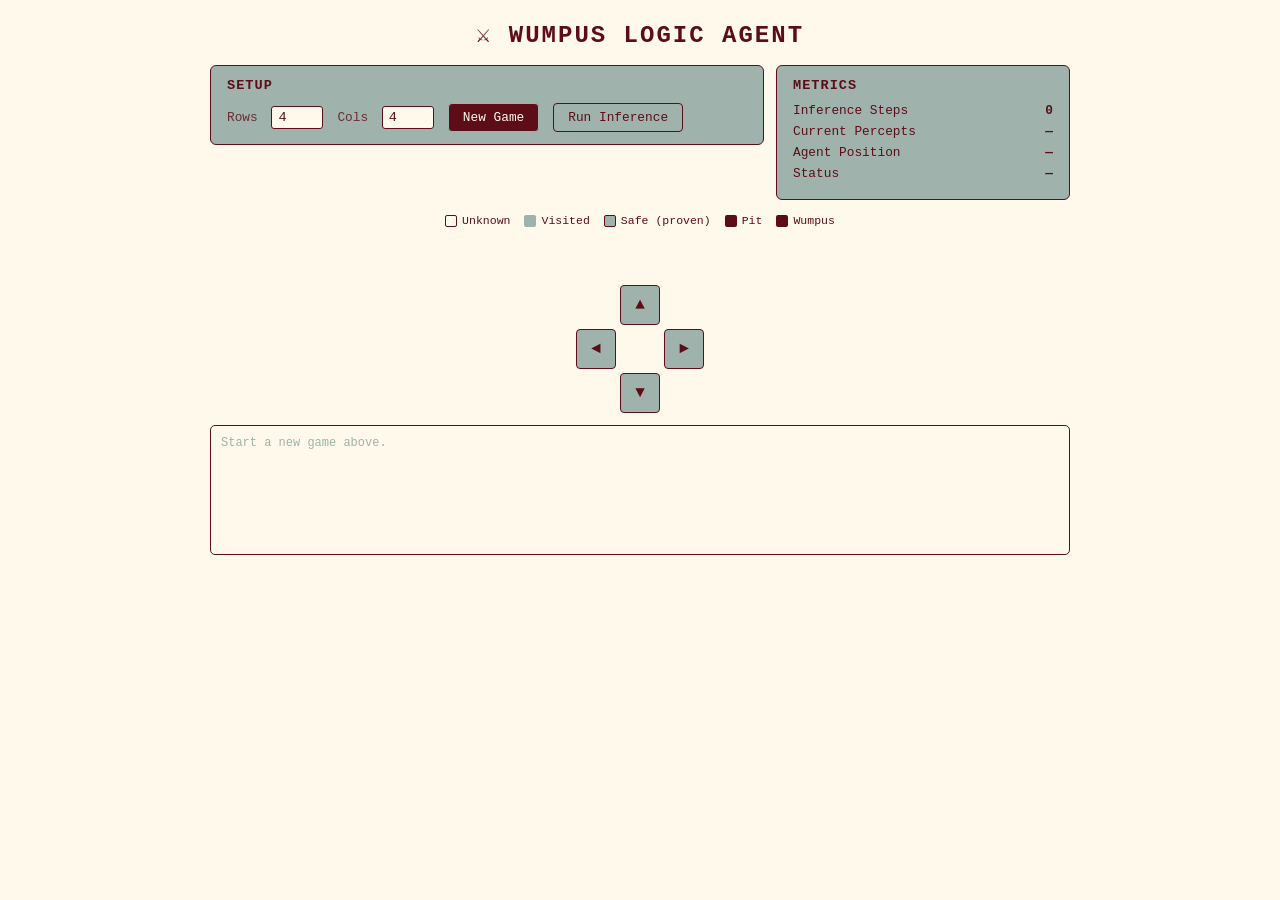
<file: templates/index.html>
<!doctype html>
<html lang="en">
  <head>
    <meta charset="UTF-8" />
    <meta name="viewport" content="width=device-width, initial-scale=1.0" />
    <title>Wumpus Logic Agent</title>
    <style>
      * {
        box-sizing: border-box;
        margin: 0;
        padding: 0;
      }

      body {
        font-family: "Courier New", monospace;
        /* Using Vanilla Custard for background to create a light-mode theme */
        background: #fff9eb;
        /* Using Bloodstone for main text for contrast */
        color: #5d0d18;
        min-height: 100vh;
        padding: 20px;
      }

      h1 {
        text-align: center;
        /* Heading uses Bloodstone */
        color: #5d0d18;
        margin-bottom: 16px;
        font-size: 1.5rem;
        letter-spacing: 2px;
      }

      /* Layout */
      .container {
        max-width: 860px;
        margin: 0 auto;
      }

      .top-row {
        display: flex;
        gap: 12px;
        align-items: flex-start;
        margin-bottom: 14px;
        flex-wrap: wrap;
      }

      /* Setup panel */
      .panel {
        /* Misty Sage for panel background on Vanilla Custard */
        background: #9fb2ac;
        border: 1px solid #5d0d18;
        border-radius: 6px;
        padding: 12px 16px;
      }

      .panel h3 {
        /* Panel headings use Bloodstone */
        color: #5d0d18;
        font-size: 0.85rem;
        margin-bottom: 10px;
        text-transform: uppercase;
        letter-spacing: 1px;
      }

      label {
        font-size: 0.8rem;
        /* Labels use Bloodstone with some opacity for 'subtle' look */
        color: rgba(93, 13, 24, 0.8);
      }

      input[type="number"] {
        width: 52px;
        /* Using Vanilla Custard for input interior */
        background: #fff9eb;
        border: 1px solid #5d0d18;
        color: #5d0d18;
        padding: 3px 6px;
        font-family: inherit;
        font-size: 0.85rem;
        border-radius: 3px;
        margin-left: 6px;
      }

      .setup-row {
        display: flex;
        gap: 14px;
        align-items: center;
        flex-wrap: wrap;
      }

      button {
        /* Buttons are Misty Sage with Bloodstone text */
        background: #9fb2ac;
        border: 1px solid #5d0d18;
        color: #5d0d18;
        padding: 6px 14px;
        font-family: inherit;
        font-size: 0.8rem;
        border-radius: 4px;
        cursor: pointer;
        transition: background 0.15s;
      }
      button:hover {
        /* Simple background swap for hover */
        background: #5d0d18;
        color: #fff9eb;
        border-color: #9fb2ac;
      }
      button.primary {
        /* Primary button uses Bloodstone as background */
        background: #5d0d18;
        color: #fff9eb;
        border-color: #9fb2ac;
      }
      button.primary:hover {
        /* Invert colors for hover */
        background: #fff9eb;
        color: #5d0d18;
        border-color: #5d0d18;
      }

      /* Metrics */
      .metrics {
        flex: 1;
        min-width: 180px;
      }
      .metric-item {
        font-size: 0.8rem;
        margin-bottom: 6px;
        display: flex;
        justify-content: space-between;
      }
      .metric-item span.val {
        color: #5d0d18;
        font-weight: bold;
      }

      /* Grid */
      .grid-wrapper {
        margin-bottom: 14px;
      }

      #grid-table {
        border-collapse: collapse;
        margin: 0 auto;
      }

      #grid-table td {
        width: 72px;
        height: 72px;
        border: 1px solid #5d0d18;
        text-align: center;
        vertical-align: middle;
        font-size: 0.72rem;
        position: relative;
        cursor: default;
        transition: background 0.2s;
      }

      /* Cell colors using the palette for mapping */
      .cell-unknown {
        background: #fff9eb;
        color: #9fb2ac;
        border-color: #9fb2ac;
      }
      .cell-visited {
        /* Subdued look using lightened Misty Sage-like effect */
        background: rgba(159, 178, 172, 0.3);
        color: #5d0d18;
      }
      .cell-safe {
        /* A stronger usage of Misty Sage to denote safety */
        background: rgba(159, 178, 172, 0.7);
        color: #5d0d18;
        border: 1px solid #5d0d18;
      }
      .cell-pit {
        /* Bloodstone background for Pits and Wumpus */
        background: #5d0d18;
        color: #fff9eb;
      }
      .cell-wumpus {
        /* Same as Pit, but color scheme is consistent */
        background: #5d0d18;
        color: #fff9eb;
      }

      .agent-icon {
        font-size: 1.4rem;
      }
      .cell-label {
        font-size: 0.65rem;
        color: #9fb2ac;
        margin-top: 2px;
      }
      .percept-tag {
        font-size: 0.6rem;
        /* Misty Sage text for percepts */
        color: #9fb2ac;
        display: block;
      }

      /* Controls */
      .controls {
        text-align: center;
        margin-bottom: 12px;
      }
      .controls .dir-grid {
        display: inline-grid;
        grid-template-columns: repeat(3, 40px);
        grid-template-rows: repeat(3, 40px);
        gap: 4px;
      }
      .controls .dir-grid button {
        width: 40px;
        height: 40px;
        padding: 0;
        font-size: 1rem;
      }
      .controls .dir-grid .empty {
        background: none;
        border: none;
        cursor: default;
      }

      /* Log */
      #log {
        background: #fff9eb;
        border: 1px solid #5d0d18;
        border-radius: 5px;
        padding: 10px;
        height: 130px;
        overflow-y: auto;
        font-size: 0.75rem;
        color: #5d0d18;
      }
      #log .entry {
        margin-bottom: 3px;
      }
      #log .entry.good {
        color: #5d0d18;
        font-weight: bold;
      }
      #log .entry.bad {
        background-color: #5d0d18;
        color: #fff9eb;
      }
      #log .entry.info {
        color: #9fb2ac;
      }

      /* Legend */
      .legend {
        display: flex;
        gap: 14px;
        flex-wrap: wrap;
        font-size: 0.72rem;
        margin-bottom: 10px;
        justify-content: center;
      }
      .legend-item {
        display: flex;
        align-items: center;
        gap: 5px;
      }
      .legend-dot {
        width: 12px;
        height: 12px;
        border-radius: 2px;
        display: inline-block;
      }

      #status-banner {
        text-align: center;
        font-size: 1.1rem;
        font-weight: bold;
        margin-bottom: 10px;
        min-height: 24px;
      }
      #status-banner.win {
        color: #5d0d18;
      }
      #status-banner.dead {
        color: #5d0d18;
      }
    </style>
  </head>
  <body>
    <div class="container">
      <h1>⚔ WUMPUS LOGIC AGENT</h1>

      <div class="top-row">
        <!-- SetupHere is the HTML file with the colour scheme updated to exclusively use the provided palette:

*   **Background:** Vanilla Custard (`#FFF9EB`)
*   **Main Text, Headings, Primary Buttons, and Danger Elements:** Bloodstone (`#5D0D18`)
*   **Subtle Elements, Panels, and Percept Tags:** Misty Sage (`#9FB2AC`)
```html
<!doctype html>
<html lang="en">
  <head>
    <meta charset="UTF-8" />
    <meta name="viewport" content="width=device-width, initial-scale=1.0" />
    <title>Wumpus Logic Agent</title>
    <style>
      * {
        box-sizing: border-box;
        margin: 0;
        padding: 0;
      }

      body {
        font-family: "Courier New", monospace;
        background: #fff9eb;
        color: #5d0d18;
        min-height: 100vh;
        padding: 20px;
      }

      h1 {
        text-align: center;
        color: #5d0d18;
        margin-bottom: 16px;
        font-size: 1.5rem;
        letter-spacing: 2px;
      }

      /* Layout */
      .container {
        max-width: 860px;
        margin: 0 auto;
      }

      .top-row {
        display: flex;
        gap: 12px;
        align-items: flex-start;
        margin-bottom: 14px;
        flex-wrap: wrap;
      }

      /* Setup panel */
      .panel {
        background: #9fb2ac;
        border: 1px solid #5d0d18;
        border-radius: 6px;
        padding: 12px 16px;
      }

      .panel h3 {
        color: #5d0d18;
        font-size: 0.85rem;
        margin-bottom: 10px;
        text-transform: uppercase;
        letter-spacing: 1px;
      }

      label {
        font-size: 0.8rem;
        color: #5d0d18;
      }

      input[type="number"] {
        width: 52px;
        background: #fff9eb;
        border: 1px solid #5d0d18;
        color: #5d0d18;
        padding: 3px 6px;
        font-family: inherit;
        font-size: 0.85rem;
        border-radius: 3px;
        margin-left: 6px;
      }

      .setup-row {
        display: flex;
        gap: 14px;
        align-items: center;
        flex-wrap: wrap;
      }

      button {
        background: #fff9eb;
        border: 1px solid #5d0d18;
        color: #5d0d18;
        padding: 6px 14px;
        font-family: inherit;
        font-size: 0.8rem;
        border-radius: 4px;
        cursor: pointer;
        transition: background 0.15s;
      }
      button:hover {
        background: #9fb2ac;
      }
      button.primary {
        background: #5d0d18;
        border-color: #5d0d18;
        color: #fff9eb;
      }
      button.primary:hover {
        background: #9fb2ac;
        color: #5d0d18;
      }

      /* Metrics */
      .metrics {
        flex: 1;
        min-width: 180px;
      }
      .metric-item {
        font-size: 0.8rem;
        margin-bottom: 6px;
        display: flex;
        justify-content: space-between;
      }
      .metric-item span.val {
        color: #5d0d18;
        font-weight: bold;
      }

      /* Grid */
      .grid-wrapper {
        margin-bottom: 14px;
      }

      #grid-table {
        border-collapse: collapse;
        margin: 0 auto;
      }

      #grid-table td {
        width: 72px;
        height: 72px;
        border: 1px solid #5d0d18;
        text-align: center;
        vertical-align: middle;
        font-size: 0.72rem;
        position: relative;
        cursor: default;
        transition: background 0.2s;
      }

      /* Cell colors */
      .cell-unknown {
        background: #fff9eb;
        color: #9fb2ac;
      }
      .cell-visited {
        background: #9fb2ac;
        color: #5d0d18;
      }
      .cell-safe {
        background: #9fb2ac;
        color: #fff9eb;
        border: 1px solid #5d0d18;
      }
      .cell-pit {
        background: #5d0d18;
        color: #fff9eb;
      }
      .cell-wumpus {
        background: #5d0d18;
        color: #9fb2ac;
      }

      .agent-icon {
        font-size: 1.4rem;
      }
      .cell-label {
        font-size: 0.65rem;
        color: #5d0d18;
        margin-top: 2px;
      }
      .percept-tag {
        font-size: 0.6rem;
        color: #5d0d18;
        display: block;
      }

      /* Controls */
      .controls {
        text-align: center;
        margin-bottom: 12px;
      }
      .controls .dir-grid {
        display: inline-grid;
        grid-template-columns: repeat(3, 40px);
        grid-template-rows: repeat(3, 40px);
        gap: 4px;
      }
      .controls .dir-grid button {
        width: 40px;
        height: 40px;
        padding: 0;
        font-size: 1rem;
      }
      .controls .dir-grid .empty {
        background: none;
        border: none;
        cursor: default;
      }

      /* Log */
      #log {
        background: #fff9eb;
        border: 1px solid #5d0d18;
        border-radius: 5px;
        padding: 10px;
        height: 130px;
        overflow-y: auto;
        font-size: 0.75rem;
        color: #5d0d18;
      }
      #log .entry {
        margin-bottom: 3px;
      }
      #log .entry.good {
        color: #5d0d18;
      }
      #log .entry.bad {
        color: #5d0d18;
        font-weight: bold;
      }
      #log .entry.info {
        color: #9fb2ac;
      }

      /* Legend */
      .legend {
        display: flex;
        gap: 14px;
        flex-wrap: wrap;
        font-size: 0.72rem;
        margin-bottom: 10px;
        justify-content: center;
      }
      .legend-item {
        display: flex;
        align-items: center;
        gap: 5px;
      }
      .legend-dot {
        width: 12px;
        height: 12px;
        border-radius: 2px;
        display: inline-block;
      }

      #status-banner {
        text-align: center;
        font-size: 1.1rem;
        font-weight: bold;
        margin-bottom: 10px;
        min-height: 24px;
      }
      #status-banner.win {
        color: #5d0d18;
      }
      #status-banner.dead {
        color: #5d0d18;
      }
    </style>
  </head>
  <body>
    <div class="container">
      <h1>⚔ WUMPUS LOGIC AGENT</h1>

      <div class="top-row">
        <!-- Setup -->
        <div class="panel" style="flex: 2; min-width: 220px">
          <h3>Setup</h3>
          <div class="setup-row">
            <label
              >Rows
              <input type="number" id="inp-rows" value="4" min="3" max="7"
            /></label>
            <label
              >Cols
              <input type="number" id="inp-cols" value="4" min="3" max="7"
            /></label>
            <button class="primary" onclick="newGame()">New Game</button>
            <button onclick="runInfer()">Run Inference</button>
          </div>
        </div>

        <!-- Metrics -->
        <div class="panel metrics">
          <h3>Metrics</h3>
          <div class="metric-item">
            Inference Steps <span class="val" id="m-steps">0</span>
          </div>
          <div class="metric-item">
            Current Percepts <span class="val" id="m-percepts">—</span>
          </div>
          <div class="metric-item">
            Agent Position <span class="val" id="m-pos">—</span>
          </div>
          <div class="metric-item">
            Status <span class="val" id="m-status">—</span>
          </div>
        </div>
      </div>

      <!-- Legend -->
      <div class="legend">
        <div class="legend-item">
          <span
            class="legend-dot"
            style="background: #fff9eb; border: 1px solid #5d0d18"
          ></span>
          Unknown
        </div>
        <div class="legend-item">
          <span class="legend-dot" style="background: #9fb2ac"></span> Visited
        </div>
        <div class="legend-item">
          <span
            class="legend-dot"
            style="background: #9fb2ac; border: 1px solid #5d0d18"
          ></span>
          Safe (proven)
        </div>
        <div class="legend-item">
          <span class="legend-dot" style="background: #5d0d18"></span> Pit
        </div>
        <div class="legend-item">
          <span class="legend-dot" style="background: #5d0d18"></span> Wumpus
        </div>
      </div>

      <div id="status-banner"></div>

      <!-- Grid -->
      <div class="grid-wrapper">
        <table id="grid-table">
          <tbody id="grid-body"></tbody>
        </table>
      </div>

      <!-- Direction Controls -->
      <div class="controls">
        <div class="dir-grid">
          <div class="empty"></div>
          <button onclick="doMove('up')">▲</button>
          <div class="empty"></div>
          <button onclick="doMove('left')">◄</button>
          <div class="empty"></div>
          <button onclick="doMove('right')">►</button>
          <div class="empty"></div>
          <button onclick="doMove('down')">▼</button>
          <div class="empty"></div>
        </div>
      </div>

      <!-- Log -->
      <div id="log"><div class="entry info">Start a new game above.</div></div>
    </div>

    <script>
      let gameAlive = false;

      function addLog(msg, cls = "") {
        const log = document.getElementById("log");
        const div = document.createElement("div");
        div.className = "entry " + cls;
        div.textContent = msg;
        log.appendChild(div);
        log.scrollTop = log.scrollHeight;
      }

      function renderGrid(state) {
        const tbody = document.getElementById("grid-body");
        tbody.innerHTML = "";
        state.grid.forEach((row) => {
          const tr = document.createElement("tr");
          row.forEach((cell) => {
            const td = document.createElement("td");
            let cls = "cell-" + cell.status;
            td.className = cls;

            let inner = "";
            if (cell.is_agent) inner += '<div class="agent-icon">🧭</div>';
            else if (cell.is_gold) inner += '<div class="agent-icon">🪙</div>';

            inner += `<div class="cell-label">(${cell.r},${cell.c})</div>`;

            if (cell.percepts && cell.percepts.length) {
              cell.percepts.forEach((p) => {
                inner += `<span class="percept-tag">${p === "Breeze" ? "💨" : "💀"} ${p}</span>`;
              });
            }

            if (cell.status === "safe" && !cell.is_agent) {
              inner +=
                '<span class="percept-tag" style="color:#5d0d18">✓ Safe</span>';
            }
            if (cell.status === "unknown")
              inner += '<span style="color:#5d0d18">?</span>';

            td.innerHTML = inner;
            tr.appendChild(td);
          });
          tbody.appendChild(tr);
        });

        // Update metrics
        document.getElementById("m-steps").textContent = state.inference_steps;
        document.getElementById("m-percepts").textContent = state
          .current_percepts.length
          ? state.current_percepts.join(", ")
          : "None";
        document.getElementById("m-pos").textContent =
          `(${state.agent[0]}, ${state.agent[1]})`;
        document.getElementById("m-status").textContent = state.alive
          ? state.gold_found
            ? "WON 🏆"
            : "Alive"
          : "Dead 💀";

        const banner = document.getElementById("status-banner");
        if (!state.alive) {
          banner.textContent = "💀 Agent Died! Start a new game.";
          banner.className = "dead";
          gameAlive = false;
        } else if (state.gold_found) {
          banner.textContent = "🏆 Gold Found! You Win!";
          banner.className = "win";
        } else {
          banner.textContent = "";
          banner.className = "";
        }
      }

      async function newGame() {
        const rows = parseInt(document.getElementById("inp-rows").value);
        const cols = parseInt(document.getElementById("inp-cols").value);
        document.getElementById("log").innerHTML = "";
        document.getElementById("status-banner").textContent = "";

        const res = await fetch("/api/new_game", {
          method: "POST",
          headers: { "Content-Type": "application/json" },
          body: JSON.stringify({ rows, cols }),
        });
        const data = await res.json();
        if (data.ok) {
          gameAlive = true;
          renderGrid(data.state);
          addLog(`New ${rows}x${cols} game started. Agent at (0,0).`, "info");
          addLog(
            "Use arrow buttons to move. Inference runs after each move.",
            "info",
          );
        }
      }

      async function doMove(direction) {
        if (!gameAlive) {
          addLog("Start a new game first.", "bad");
          return;
        }
        const res = await fetch("/api/move", {
          method: "POST",
          headers: { "Content-Type": "application/json" },
          body: JSON.stringify({ direction }),
        });
        const data = await res.json();
        if (!data.ok) {
          addLog(data.message, "bad");
          return;
        }

        data.log.forEach((l) => addLog(l, data.dead ? "bad" : "good"));

        if (data.infer_log && data.infer_log.length) {
          data.infer_log.forEach((l) => addLog(l, "info"));
        }

        if (data.state) renderGrid(data.state);
      }

      async function runInfer() {
        if (!gameAlive) {
          addLog("Start a new game first.", "bad");
          return;
        }
        const res = await fetch("/api/infer", {
          method: "POST",
          headers: { "Content-Type": "application/json" },
          body: "{}",
        });
        const data = await res.json();
        addLog(`Manual inference: ${data.steps} steps taken.`, "info");
        if (data.infer_log && data.infer_log.length) {
          data.infer_log.forEach((l) => addLog(l, "info"));
        } else {
          addLog("No new safe cells found.", "info");
        }
        if (data.state) renderGrid(data.state);
      }

      // Keyboard controls
      document.addEventListener("keydown", (e) => {
        const map = {
          ArrowUp: "up",
          ArrowDown: "down",
          ArrowLeft: "left",
          ArrowRight: "right",
        };
        if (map[e.key]) {
          e.preventDefault();
          doMove(map[e.key]);
        }
      });
    </script>
  </body>
</html>
</file>
